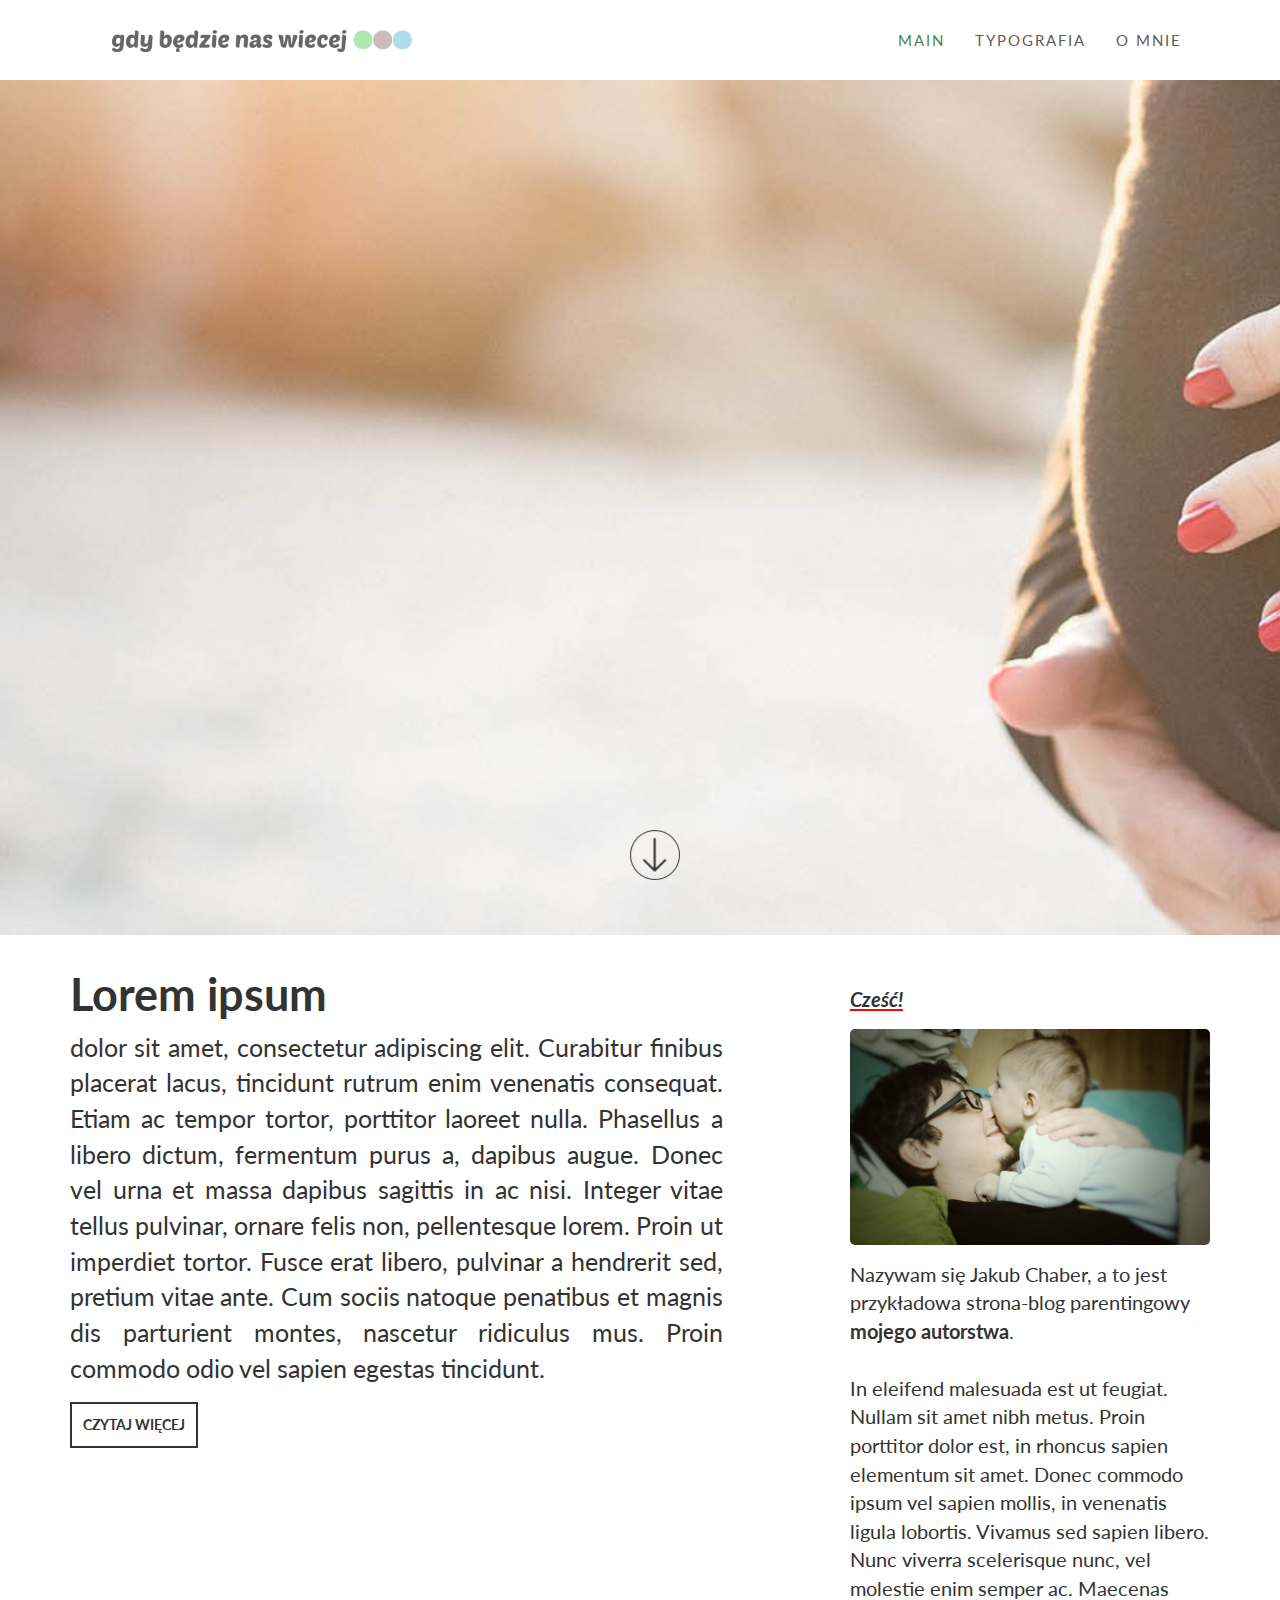
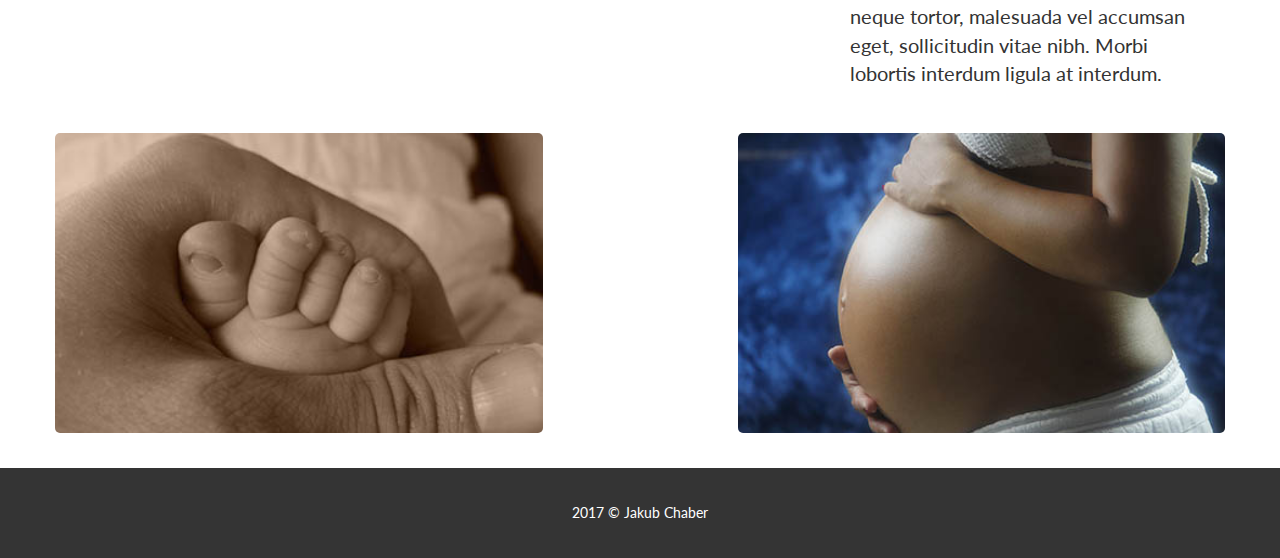
<file: index.html>
<!DOCTYPE html>
<html lang="pl">
<head>
  <title>gdy będzie nas więcej - blog parentingowy</title>
  <meta charset="utf-8" />
  
<meta name="viewport" content="width=device-width, initial-scale=1.0">

  <link href="bootstrap.min.css" rel="stylesheet">
  <link rel="stylesheet" href="style.css">
</head>
<body>
	
	<div class="container-fluid">
		<div id="top" class="row">
			<div class="col-sm-4 logoplace">
				<a href="index.html"><img id="logo" src="logo.png" alt="logo" /></a>
			</div>
			<div class="col-sm-4 col-sm-offset-4">		
					<div class="collapse navbar-collapse">
						<ul class="nav navbar-nav navbar-left">
							<li><a class="active" href="index.html">main</a></li>
							<li><a href="strona1.html">typografia</a></li>
							<li><a href="about.html">o&nbsp;mnie</a></li>
				
						</ul>
					</div>
			</div>
		</div>
		<div class="row">
			<div id="imgbg" class="col-md-12">
				<div class="col-md-4 col-md-offset-4">
					<img style="width:50px" src="img/arrow.png" alt="arrow" />
				</div>
			</div>
		</div>
		
			</div>
		  <div class="container content">
		

  


	<div class="row">
			<div class="col-md-7">
				<h3 class="title">
				Lorem ipsum 
				</h3>
				dolor sit amet, consectetur adipiscing elit. Curabitur finibus placerat lacus, tincidunt rutrum enim venenatis consequat. Etiam ac tempor tortor, porttitor laoreet nulla. Phasellus a libero dictum, fermentum purus a, dapibus augue. Donec vel urna et massa dapibus sagittis in ac nisi. Integer vitae tellus pulvinar, ornare felis non, pellentesque lorem. Proin ut imperdiet tortor. Fusce erat libero, pulvinar a hendrerit sed, pretium vitae ante. Cum sociis natoque penatibus et magnis dis parturient montes, nascetur ridiculus mus. Proin commodo odio vel sapien egestas tincidunt. 
					<br/><button class="readmore">czytaj więcej</button><br/>
		</div>
			<div class="col-md-4 col-md-offset-1 aside">
				<em>Cześć!</em><img src="img/noski.jpg" alt="ja" /><p>Nazywam się Jakub Chaber, a to jest przykładowa strona-blog parentingowy <b>mojego autorstwa</b>.<br/><br/>
				In eleifend malesuada est ut feugiat. Nullam sit amet nibh metus. Proin porttitor dolor est, in rhoncus sapien elementum sit amet. Donec commodo ipsum vel sapien mollis, in venenatis ligula lobortis. Vivamus sed sapien libero. Nunc viverra scelerisque nunc, vel molestie enim semper ac. Maecenas neque tortor, malesuada vel accumsan eget, sollicitudin vitae nibh. Morbi lobortis interdum ligula at interdum. 
				</p>

			</div>			
	</div>
	

	<div class="row topA">
			<div class="col-md-5  box box1">
				<div class="bg">musimy się jeszcze wiele nauczyć</div>
			</div>
			<div class="col-md-5 col-md-offset-2 box box2">
				<div class="bg">Czas oczekiwania...</div>
			</div>
		</div>
	
  </div>
  



	
	<div class="container-fluid">

	
		<div id="footer" class="row">
						<div class="col-xs-12 bottom">
							2017 &copy; Jakub Chaber
						</div>
		</div><!-- EO row -->

	</div> <!-- EO container -->
	<script src="jquery.min.js"></script>
    <script src="bootstrap.min.js"></script>
</body>
</html>
</file>
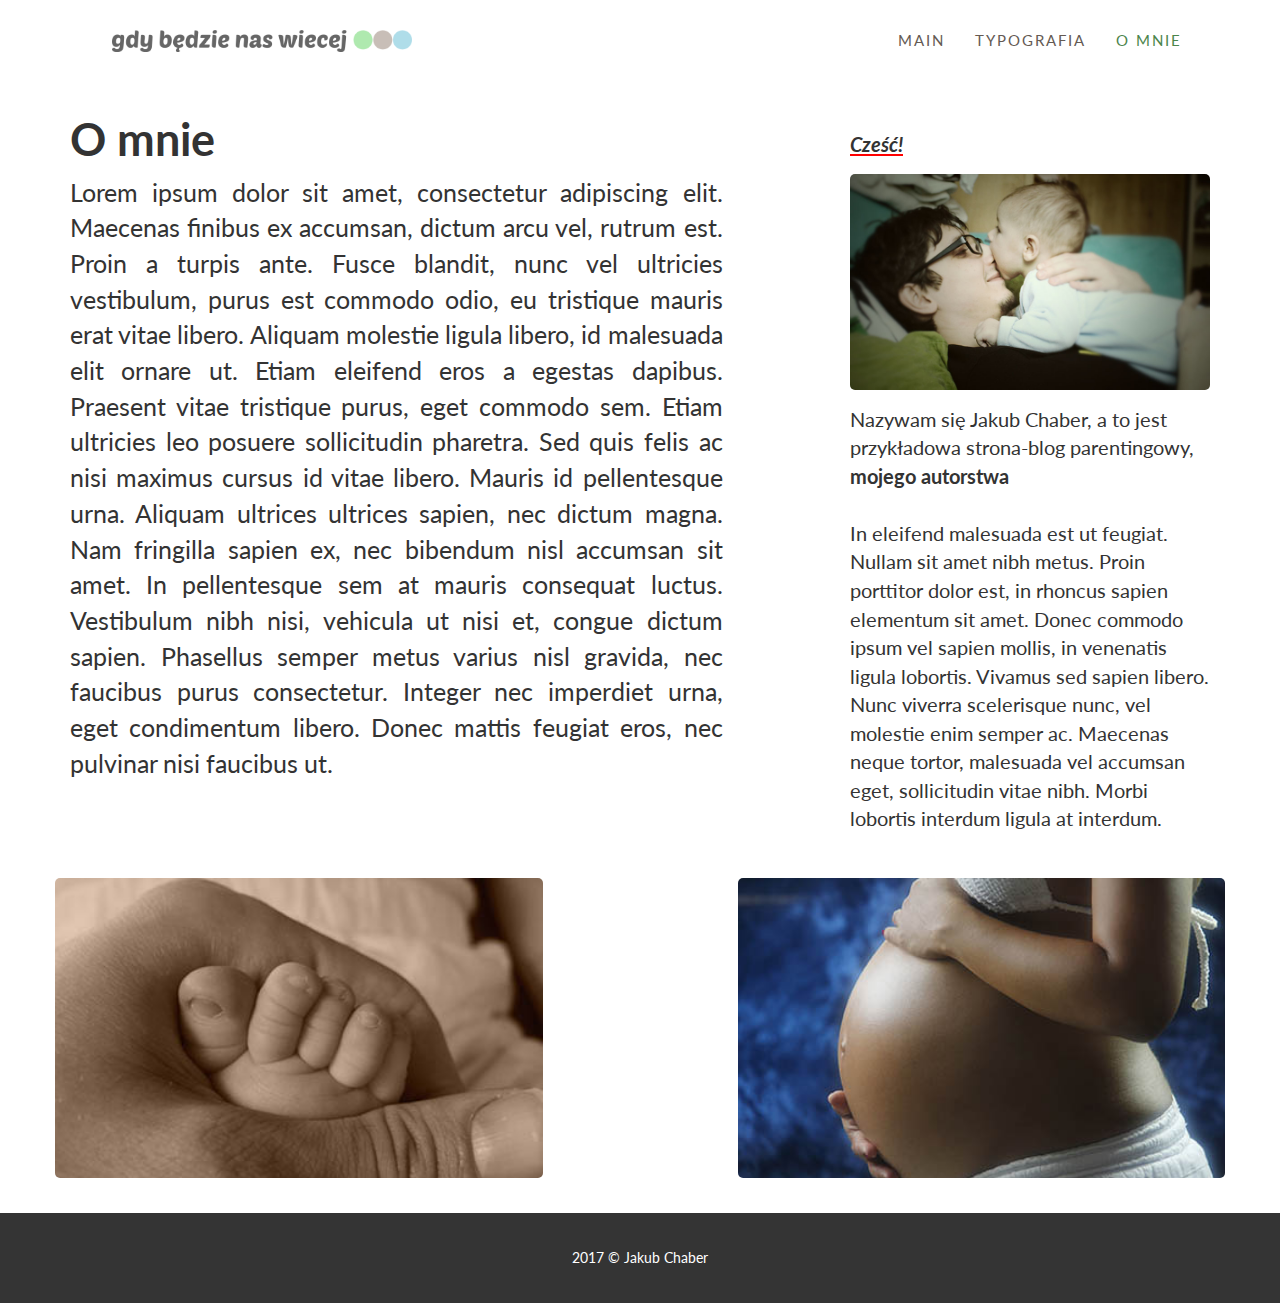
<file: about.html>
<!DOCTYPE html>
<html lang="pl">
<head>
  <title>gdy będzie nas więcej - blog parentingowy</title>
  <meta charset="utf-8" />
  <meta name="viewport"  content="width=device-width, initial-scale=1, maximum-scale=1, user-scalable=no" />
  <link href="bootstrap.min.css" rel="stylesheet">
  <link rel="stylesheet" href="style.css">
</head>
<body>
	
	<div class="container-fluid">
		<div id="top" class="row">
			<div class="col-sm-4 logoplace">
				<a href="index.html"><img id="logo" src="logo.png" /></a>
			</div>
			<div class="col-sm-4 col-sm-offset-4">
					<div class="collapse navbar-collapse">
						<ul class="nav navbar-nav navbar-left">
							<li><a href="index.html">main</a></li>
							<li><a href="strona1.html">typografia</a></li>
							<li><a class="active" href="about.html">o&nbsp;mnie</a></li>

						</ul>
					</div>
			</div>
		</div>
		
		
			</div>
		  <div class="container content">
		

  


	<div class="row">
			<div class="col-md-7">
				<h3 class="title">
				O mnie
				</h3>

Lorem ipsum dolor sit amet, consectetur adipiscing elit. Maecenas finibus ex accumsan, dictum arcu vel, rutrum est. Proin a turpis ante. Fusce blandit, nunc vel ultricies vestibulum, purus est commodo odio, eu tristique mauris erat vitae libero. Aliquam molestie ligula libero, id malesuada elit ornare ut. Etiam eleifend eros a egestas dapibus. Praesent vitae tristique purus, eget commodo sem. Etiam ultricies leo posuere sollicitudin pharetra. Sed quis felis ac nisi maximus cursus id vitae libero. Mauris id pellentesque urna. Aliquam ultrices ultrices sapien, nec dictum magna. Nam fringilla sapien ex, nec bibendum nisl accumsan sit amet. In pellentesque sem at mauris consequat luctus. Vestibulum nibh nisi, vehicula ut nisi et, congue dictum sapien. Phasellus semper metus varius nisl gravida, nec faucibus purus consectetur. Integer nec imperdiet urna, eget condimentum libero. Donec mattis feugiat eros, nec pulvinar nisi faucibus ut. 

		</div>
			<div class="col-md-4 col-md-offset-1 aside">
				<em>Cześć!</em><img src="img/noski.jpg" /><p>Nazywam się Jakub Chaber, a to jest przykładowa strona-blog parentingowy, <b>mojego autorstwa</b><br/><br/>
				In eleifend malesuada est ut feugiat. Nullam sit amet nibh metus. Proin porttitor dolor est, in rhoncus sapien elementum sit amet. Donec commodo ipsum vel sapien mollis, in venenatis ligula lobortis. Vivamus sed sapien libero. Nunc viverra scelerisque nunc, vel molestie enim semper ac. Maecenas neque tortor, malesuada vel accumsan eget, sollicitudin vitae nibh. Morbi lobortis interdum ligula at interdum. 
				</p>

			</div>			
	</div>
	

	<div class="row topA">
			<div class="col-md-5  box box1">
				<div class="bg">musimy się jeszcze wiele nauczyć</div>
			</div>
			<div class="col-md-5 col-md-offset-2 box box2">
				<div class="bg">Czas oczekiwania...</div>
			</div>
		</div>
	
  </div>
  



	
	<div class="container-fluid">

	
		<div id="footer" class="row">
						<div class="col-xs-12 bottom">
							2017 &copy Jakub Chaber
						</div>
		</div><!-- EO row -->

	</div> <!-- EO container -->
	<script src="jquery.min.js"></script>
    <script src="bootstrap.min.js"></script>
</body>
</html>
</file>
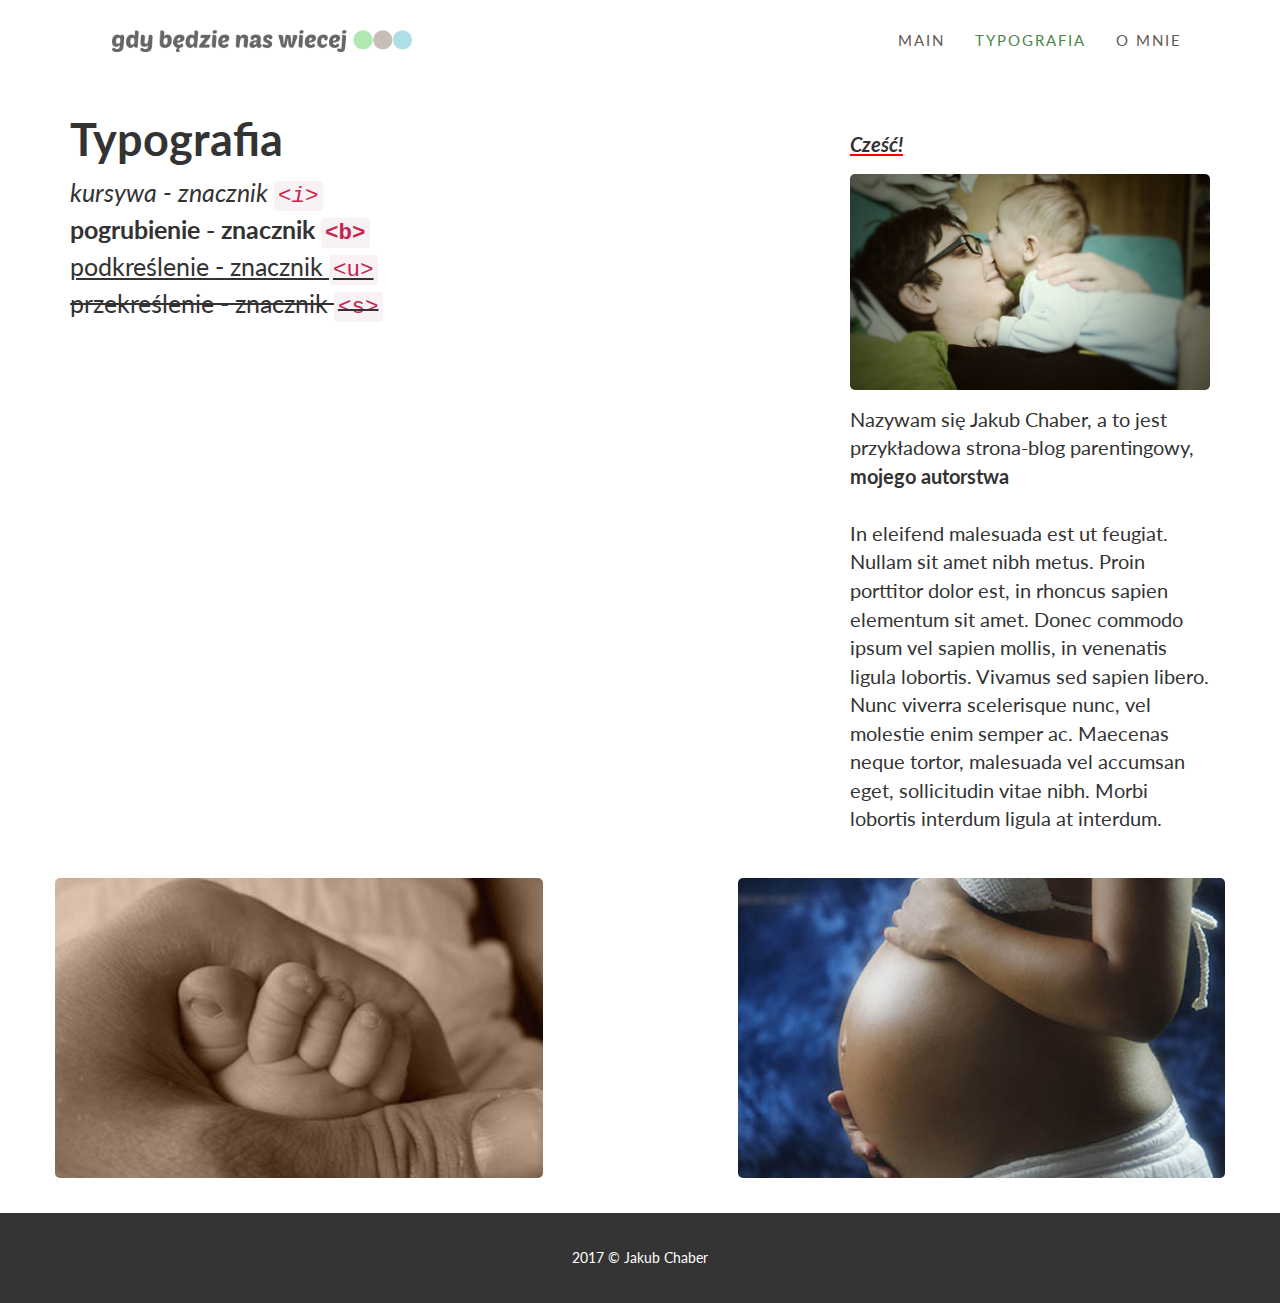
<file: strona1.html>
<!DOCTYPE html>
<html lang="pl">
<head>
  <title>gdy będzie nas więcej - blog parentingowy</title>
  <meta charset="utf-8" />
  <meta name="viewport"  content="width=device-width, initial-scale=1, maximum-scale=1, user-scalable=no" />
  <link href="bootstrap.min.css" rel="stylesheet">
  <link rel="stylesheet" href="style.css">
</head>
<body>
	
	<div class="container-fluid">
		<div id="top" class="row">
			<div class="col-sm-4 logoplace">
				<a href="index.html"><img id="logo" src="logo.png" /></a>
			</div>
			<div class="col-sm-4 col-sm-offset-4">
					<div class="collapse navbar-collapse">
						<ul class="nav navbar-nav navbar-left">
							<li><a href="index.html">main</a></li>
							<li><a class="active" href="strona1.html">typografia</a></li>
							<li><a href="about.html">o&nbsp;mnie</a></li>

						</ul>
					</div>
			</div>
		</div>
		
		
			</div>
		  <div class="container content">
		

  


	<div class="row">
			<div class="col-md-7">
				<h3 class="title">
				Typografia
				</h3>

<i>kursywa - znacznik <code>&lt;i&gt;</code></i><br/>
<b>pogrubienie - znacznik <code>&lt;b&gt;</code> </b><br/>
<u>podkreślenie - znacznik <code>&lt;u&gt;</code> </u><br/>
<s>przekreślenie - znacznik <code>&lt;s&gt;</code> </s>

		</div>
			<div class="col-md-4 col-md-offset-1 aside">
				<em>Cześć!</em><img src="img/noski.jpg" /><p>Nazywam się Jakub Chaber, a to jest przykładowa strona-blog parentingowy, <b>mojego autorstwa</b><br/><br/>
				In eleifend malesuada est ut feugiat. Nullam sit amet nibh metus. Proin porttitor dolor est, in rhoncus sapien elementum sit amet. Donec commodo ipsum vel sapien mollis, in venenatis ligula lobortis. Vivamus sed sapien libero. Nunc viverra scelerisque nunc, vel molestie enim semper ac. Maecenas neque tortor, malesuada vel accumsan eget, sollicitudin vitae nibh. Morbi lobortis interdum ligula at interdum. 
				</p>

			</div>			
	</div>
	

	<div class="row topA">
			<div class="col-md-5  box box1">
				<div class="bg">musimy się jeszcze wiele nauczyć</div>
			</div>
			<div class="col-md-5 col-md-offset-2 box box2">
				<div class="bg">Czas oczekiwania...</div>
			</div>
		</div>
	
  </div>
  



	
	<div class="container-fluid">

	
		<div id="footer" class="row">
						<div class="col-xs-12 bottom">
							2017 &copy Jakub Chaber
						</div>
		</div><!-- EO row -->

	</div> <!-- EO container -->
	<script src="jquery.min.js"></script>
    <script src="bootstrap.min.js"></script>
</body>
</html>
</file>
<file: style.css>
@import url('https://fonts.googleapis.com/css?family=Lato:100,300,900&subset=latin-ext');

*{
font-family: 'Lato', sans-serif;	
}

#logo{
	width:300px;
	height:auto;
	 padding-top: 30px;
}

#imgbg {
    background: rgba(0, 0, 0, 0) url("img/bgimg.jpg") no-repeat scroll 0 0 / cover ;
    height: 95vh;
	position:relative;
}
#top{
	height:5vh;
}
.navbar-nav > li > a {
    color: rgb(100, 90, 83) !important;
    font-size: 1.5rem;
    letter-spacing: 2px;
    margin: 30px 15px 27px;
    padding: 0 0 3px;
    position: relative;
    text-transform: uppercase;
}
.navbar-nav a.active{
	color:rgb(75,133,75)!important;
}
.nav > li > a:hover, .nav > li > a:focus {
    background-color: rgba(0,0,0,0);

}
.navbar-nav > li > a::after{
	position:absolute;
	bottom:0;
	left:0;
	height:1px;
	width:0;
	content:"";
	transition:0.2s linear;
	background: rgb(100, 90, 83);
} 
.navbar-nav .active::after{
	background: rgb(75,133,75)!important;
}
.navbar-nav > li > a:hover::after{
	width:100%;
} 
.box{
    text-align: center;
	cursor:default;
    height: 300px;  
	border-radius:5px;
	position:relative;
	overflow:hidden;
	margin-top:35px;
}
.bg {
    background: rgba(255, 255, 255, 0) none repeat scroll 0 0;
    font-size: 5rem!important;
    height: 90%;
    left: 5%;
    padding-top: 10%;
    position: absolute;
    top: 5%;
    transition: all 0.2s linear 0s;
    width: 90%;
	border:3px solid rgba(0,0,0,0);
}
.box .bg{
	color:rgba(0,0,0,0);
    transition: all 0.2s linear 0s;
	text-align:center!important;
}
.box:hover .bg{
	background:rgba(255,255,255,0);
	color:rgb(240,240,240);
	border:3px solid white;
}

.box1{
	background:url(img/box1.jpg);
	background-repeat:no-repeat;
	background-size:cover;
}

.box2{
	background:url(img/box2.jpg);
	background-repeat:no-repeat;
	background-size:cover;
}


.logoplace {
    text-align: right;
}
#footer {
    background: rgb(52, 52, 52) none repeat scroll 0 0;
    color: #fff;
    height: auto;
    padding-top: 35px;
	padding-bottom: 35px;
    position: relative;
    text-align: center;
}

.container.content{
	margin-top:15px;
	margin-bottom:35px;
}
#imgbg div{
	text-align:center;
	position:absolute;
	bottom:55px;
}

.content .row div {
    font-size: 2.5rem;
	text-align: justify;
}
.aside em {
    font-weight: bold;
	position:relative;
	
}
.aside em::after{
	position:absolute;
	content:"";
	left:0;
	bottom:0;
	width:100%;
	height:2px;
	background:red;
}
button {
    background: #fff none repeat scroll 0 0;
    border: 2px solid rgb(52, 52, 52);
    color: rgb(52, 52, 52);
    float: left;
    font-size: 1.4rem;
    font-weight: bold;
    margin-top: 15px;
    padding: 11px;
    text-transform: uppercase;
	transition:0.2s linear;
}

button:hover{
	background:rgb(0,0,0);
	color:#fff;
}
.aside {
    font-size: 2rem !important;
    margin-top: 35px;
	text-align:left!important;
}
h3.title {
    font-size: 4.5rem;
    font-weight: bold;
}

.news {
    background: red none repeat scroll 0 0;
    height: 400px;
}
.pointa {
    background: rgb(52, 52, 52) none repeat scroll 0 0;
    color: #fff;
    font-size: 2.5rem;
    padding-bottom: 35px;
    text-align: center;
}
.pointa h3 {
    font-size: 4rem;
    font-weight: bold;
    margin-top: 0;
    padding-top: 35px;
}
.pointa .col-md-12 {
    height: 180px;
}
.bottomA{
	margin-top:35px;
	margin-bottom:35px;
    font-size: 3.5rem;
}

.aside img{
	width:100%;
	height:auto;
	margin-top:15px;
	margin-bottom:15px;
	border-radius:5px
}
@media all and (max-width:1118px){
	.col-sm-offset-4 {
    margin-left: 8.333%;
}
.col-sm-4 {
    width: 45.333%;
}
}
@media all and (max-width : 992px) {
	.logoplace {
		text-align: left!important;
	}
	#logo{
		padding-bottom: 15px;
	}
	#imgbg{
		display:none;
	}
	#top{
		height:auto!important;
	}
}
@media all and (max-width:840px){
	.navbar-collapse{
		padding:0;
	}
}
</file>
